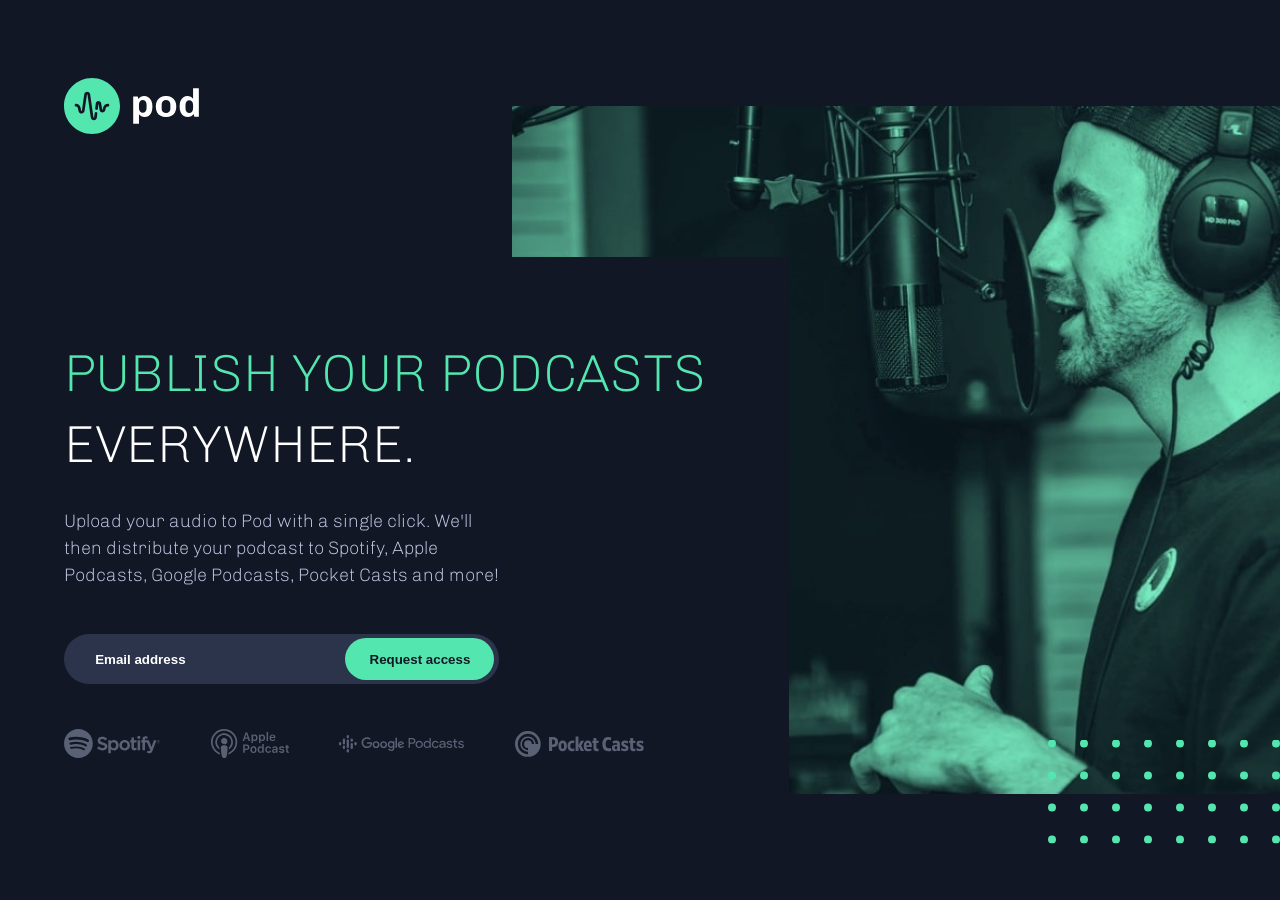
<file: src/index.html>
<!DOCTYPE html>
<html lang="en">

<head>
  <meta charset="UTF-8">
  <meta name="viewport" content="width=device-width, initial-scale=1.0">

  <link rel="icon" type="image/png" sizes="32x32" href="./assets/favicon-32x32.png">
  <link rel="preconnect" href="https://fonts.googleapis.com">
  <link rel="preconnect" href="https://fonts.gstatic.com" crossorigin>
  <link href="https://fonts.googleapis.com/css2?family=Chivo:wght@100;300&display=swap" rel="stylesheet">
  <link rel="stylesheet" href="style.css">

  <title>Frontend Mentor | Pod request access landing page</title>
</head>

<body>
  <div class="container">
    <div class="image-host">
      <img class="image-host-sm" src="./assets/mobile/image-host.jpg" alt="">
      <img class="image-host-md" src="./assets/tablet/image-host.jpg" alt="">
      <img class="image-host-lg" src="./assets/desktop/image-host.jpg" alt="">
    </div>
    <div>
      <img class="logo" src="./assets/desktop/logo.svg" alt="logo">
    </div>
    <div class="content">
      <p class="header">
        <span class="text--accent">Publish your podcasts</span> everywhere.
      </p>
      <p class="description">
        Upload your audio to Pod with a single click. We'll then distribute your podcast to Spotify,
        Apple Podcasts, Google Podcasts, Pocket Casts and more!
      </p>
      <div class="platforms-sm">
        <img src="./assets/desktop/spotify.svg" alt="spotify">
        <img src="./assets/desktop/apple-podcast.svg" alt="apple podcast">
        <img src="./assets/desktop/google-podcasts.svg" alt="google podcasts">
        <img src="./assets/desktop/pocket-casts.svg" alt="pocket casts">
      </div>
      <form id="form" novalidate>
        <input type="email" placeholder="Email address" id="input" autocomplete="off">
        <button type="submit" id="submit">Request access</button>
      </form>
      <div class="platforms-md">
        <img src="./assets/desktop/spotify.svg" alt="spotify">
        <img src="./assets/desktop/apple-podcast.svg" alt="apple podcast">
        <img src="./assets/desktop/google-podcasts.svg" alt="google podcasts">
        <img src="./assets/desktop/pocket-casts.svg" alt="pocket casts">
      </div>
    </div>
    <div class="pattern-dots-lg">
      <img src="./assets/desktop/bg-pattern-dots.svg" alt="dotted pattern">
    </div>
  </div>
  <img class="pattern-dots-md" src="./assets/desktop/bg-pattern-dots.svg" alt="dotted pattern">
  <script src="index.js"></script>
</body>

</html>
</file>
<file: src/style.css>
* {
  margin: 0;
  padding: 0;
  box-sizing: border-box;
}

body {
  font-family: "Chivo";
  background-color: #121725;
  text-align: center;
  font-weight: 100;
}

.container {
  width: 90%;
  margin: 0 auto;
  padding-top: 4em;
}

.image-host {
  width: 100%;
  height: 100%;
  z-index: -1;
  position: absolute;
  top: 0;
  left: 0;
  opacity: 0.1;
  overflow: hidden;
}

.image-host-sm {
  min-height: 100%;
  min-width: 100%;
}

.image-host-md,
.image-host-lg {
  display: none;
}

.header {
  color: white;
  font-size: 1.625rem;
  text-transform: uppercase;
  line-height: 1.375em;
  margin-top: 1.75em;
}

.text--accent {
  color: #54e6af;
}

.description {
  color: #c2cbe5;
  line-height: 1.5em;
  margin: 1.5em 0;
  padding: 0 1.25em;
}

.platforms-md {
  display: none;
}

.platforms-sm {
  display: flex;
  align-items: center;
  justify-content: space-between;
  margin: 2em 0;
}

.platforms-sm img {
  max-width: 100%;
  fill: #5a668a;
  opacity: 0.5;
  max-height: 17px;
}

#form {
  display: flex;
  flex-direction: column;
  position: relative;
}
#form input {
  background-color: #2c344b;
  border: none;
  padding: 1em 2em;
  border-radius: 2.5em;
  margin: 1em 0;
  color: #fff;
}

::placeholder {
  color: #fff;
  font-weight: bold;
}

#form button {
  padding: 1em 0;
  border-radius: 2.5em;
  border: none;
  color: #121725;
  font-weight: bold;
  background-color: #54e6af;
  cursor: pointer;
}

#form button:hover {
  background-color: #b3ffe2;
}

.error {
  font-size: 0.75rem;
  color: #fb3e3e;
  font-weight: bold;
  position: absolute;
  bottom: 0;
  transform: translateY(125%);
  padding-left: 2em;
}

.pattern-dots-md,
.pattern-dots-lg {
  display: none;
}

@media (min-width: 600px) {
  body {
    text-align: start;
    font-size: 18px;
  }

  .container {
    position: relative;
    width: 100%;
    padding-top: 2.5em;
  }

  .image-host {
    opacity: 1;
    max-width: 60%;
    height: 100%;
    right: 0;
    left: auto;
  }

  .image-host-sm {
    display: none;
  }

  .image-host-md {
    display: block;
    min-width: 100%;
    min-height: 100%;
  }

  .logo {
    margin-left: 5%;
  }

  .content {
    background-color: #121725;
    padding-top: 4.5em;
    width: 80%;
    margin-left: 5%;
    margin-top: 5em;
    max-width: 725px;
  }

  .header {
    margin: 0;
    font-size: 3rem;
  }

  .description {
    padding: 0;
    width: 70%;
  }

  .platforms-sm {
    display: none;
  }

  .platforms-md {
    width: 80%;
    display: flex;
    align-items: center;
    justify-content: space-between;
    margin: 2em 0;
  }

  .platforms-md img {
    max-width: 100%;
    fill: #5a668a;
    opacity: 0.5;
    max-height: 30px;
  }

  #form {
    flex-direction: row;
    width: 70%;
    background-color: #2c344b;
    border-radius: 1.5em;
    padding: 0.25em;
    margin: 2.5em 0;
  }

  #form input {
    margin: 0;
    width: 65%;
    background-color: transparent;
    border-radius: 0;
    font-weight: bold;
  }

  #form button {
    width: 35%;
  }

  .pattern-dots-md {
    display: block;
    position: absolute;
    bottom: 0;
    left: 5%;
  }
}

@media (min-width: 1000px) {
  body {
    display: flex;
    align-items: center;
    height: 100vh;
  }

  .container {
    padding: 0;
    display: flex;
    flex-direction: column;
  }

  .logo {
    transform: translateY(-50%);
  }

  .image-host-md {
    display: none;
  }

  .image-host-lg {
    display: block;
    min-width: 100%;
    min-height: 100%;
  }

  .header {
    font-size: 3.25rem;
  }

  .description {
    width: 60%;
  }

  #form {
    width: 60%;
  }

  .pattern-dots-md {
    display: none;
  }

  .pattern-dots-lg {
    display: block;
    position: absolute;
    right: 0;
    bottom: 0;
    transform: translateY(50%);
  }
}
</file>
